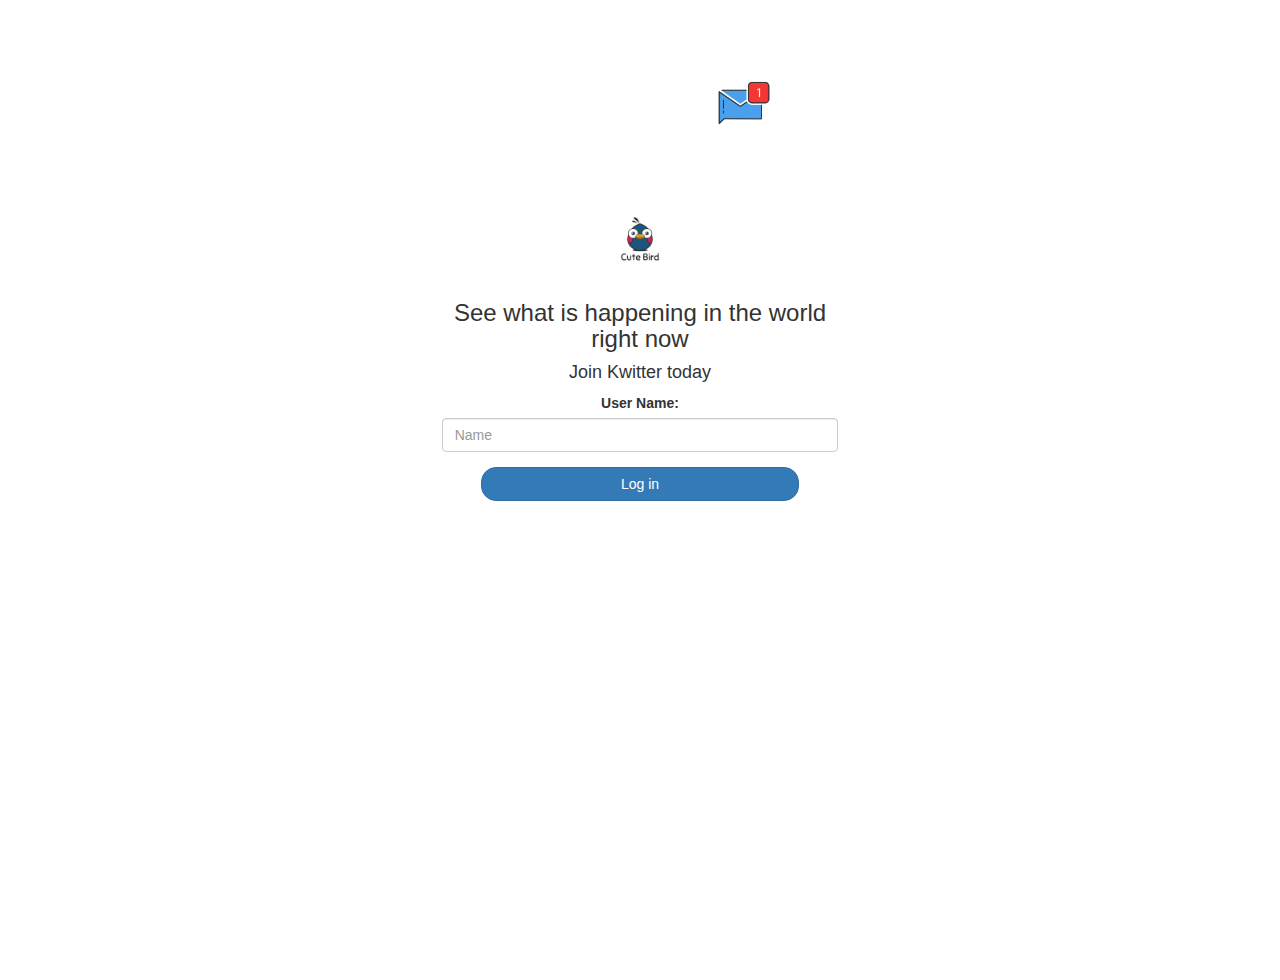
<file: index.html>
<!DOCTYPE html>
<html>
<head>
	<title>Kwitter</title>
<link href="https://fonts.googleapis.com/css?family=Yeon+Sung&display=swap" rel="stylesheet"><meta name="viewport" content="width=device-width, initial-scale=1">

<link rel="stylesheet" href="https://maxcdn.bootstrapcdn.com/bootstrap/3.4.0/css/bootstrap.min.css">
<script src="https://ajax.googleapis.com/ajax/libs/jquery/3.4.1/jquery.min.js"></script>
<script src="https://maxcdn.bootstrapcdn.com/bootstrap/3.4.0/js/bootstrap.min.js"></script>

<link rel="stylesheet" type="text/css" href="style.css">
<script src="kwitter.js"></script>
</head>
<body>
<center>
	<h1 class="header">	
		Kwitter	<sup> 
	<img src="m2.png">
	</sup>
</h1>
	<div class="col-lg-4 col-md-6 col-sm-6 col-xs-11 login_div">
	<img src="logo.png" class="logo">
		<h3 >See what is happening in the world right now</h3>
		<h4 >Join Kwitter today</h4>
		<div class="form-group">
		  <label >User Name:</label>
		  <input id="user_name"type="text" width="30%" placeholder="Name" class="form-control">

		</div>
		<button id="login_button" class="btn btn-primary" onclick="adduser()">Log in</button>
		<br><br>
	</div>
</center>
<script src=kwitter.js></script>
</body>
</html>
</file>
<file: style.css>
html, body
{
  height: 100%;
  margin: 0;
}

body
{
background-image:url("https://www.11zon.com/images/android/background/11zon_background2.jpg");
}

.header
{
	color: white;font-family: 'Yeon Sung';font-size: 45px;letter-spacing: 10px;margin-top: 80px;
}
.header img
{
	width: 80px;margin-left: -15px;
}

.login_div
{
	background: rgba(255,255,255,0.8);float: none;border-radius: 15px;
}

.logo
{
	width: 80px;margin-top: 30px;border-radius: 40px;
}

#login_button
{
	width: 80%;border-radius: 15px;
}

.room_name
{
	cursor: pointer;
	font-size: 20px;
}


#logout_button
{
	font-size: 20px; float: right;
}


#output
{
	padding: 10px; width:80%;background: rgba(255,255,255,0.8);border-radius: 15px;
}

.input_div_room_page
{
	width: 80%;
}

.input_div label
{
	color: white;font-size: 20px;
}


.input_div_message_page
{
	position: fixed;bottom: 0px;width: 100%;background: rgba(255,255,255,0.8);
}
.input_div_message_page label
{
	color: black;
}
.input_div_message_page #msg
{
	width: 80%;
}
.input_div_message_page button
{
	margin-top: 15px;
	width: 50%; 
}
.color_white
{
	color: white
}

.user_tick
{
	width:20px;
}
.message_h4
{
	padding-left:5px;color:grey;
}
</file>
